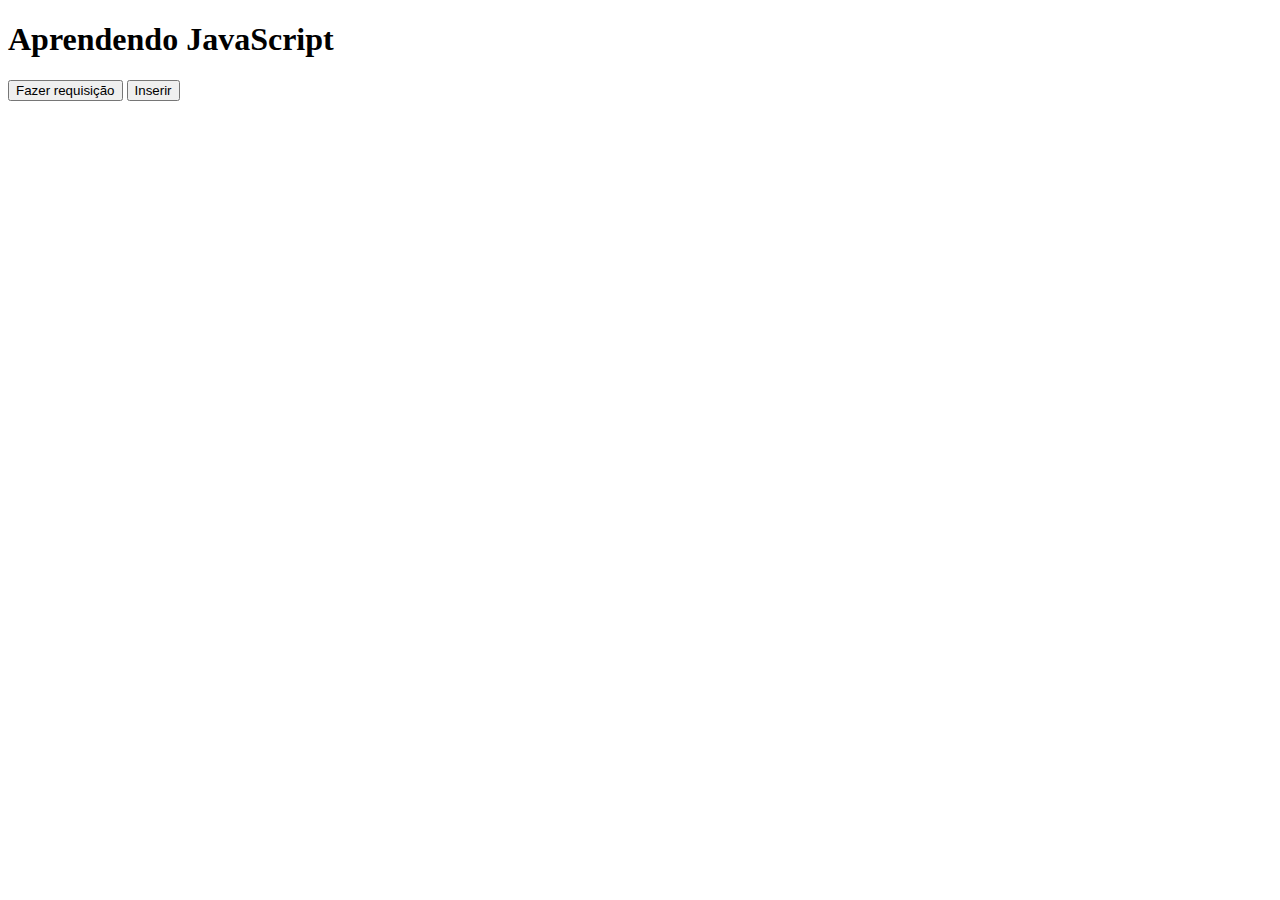
<file:  requisicoes/index.html>
<!DOCTYPE html>
<html lang="en">
<head>
    <meta charset="UTF-8">
    <meta http-equiv="X-UA-Compatible" content="IE=edge">
    <meta name="viewport" content="width=device-width, initial-scale=1.0">
    <link rel="stylesheet" href="./">
    <title>Document</title>
</head>
<body>
        <h1>Aprendendo JavaScript</h1>
        <button class="botao">Fazer requisição</button>
        <button id="inserir">Inserir</button>
        <script src="./script.js"></script>
</body>
</html>
</file>
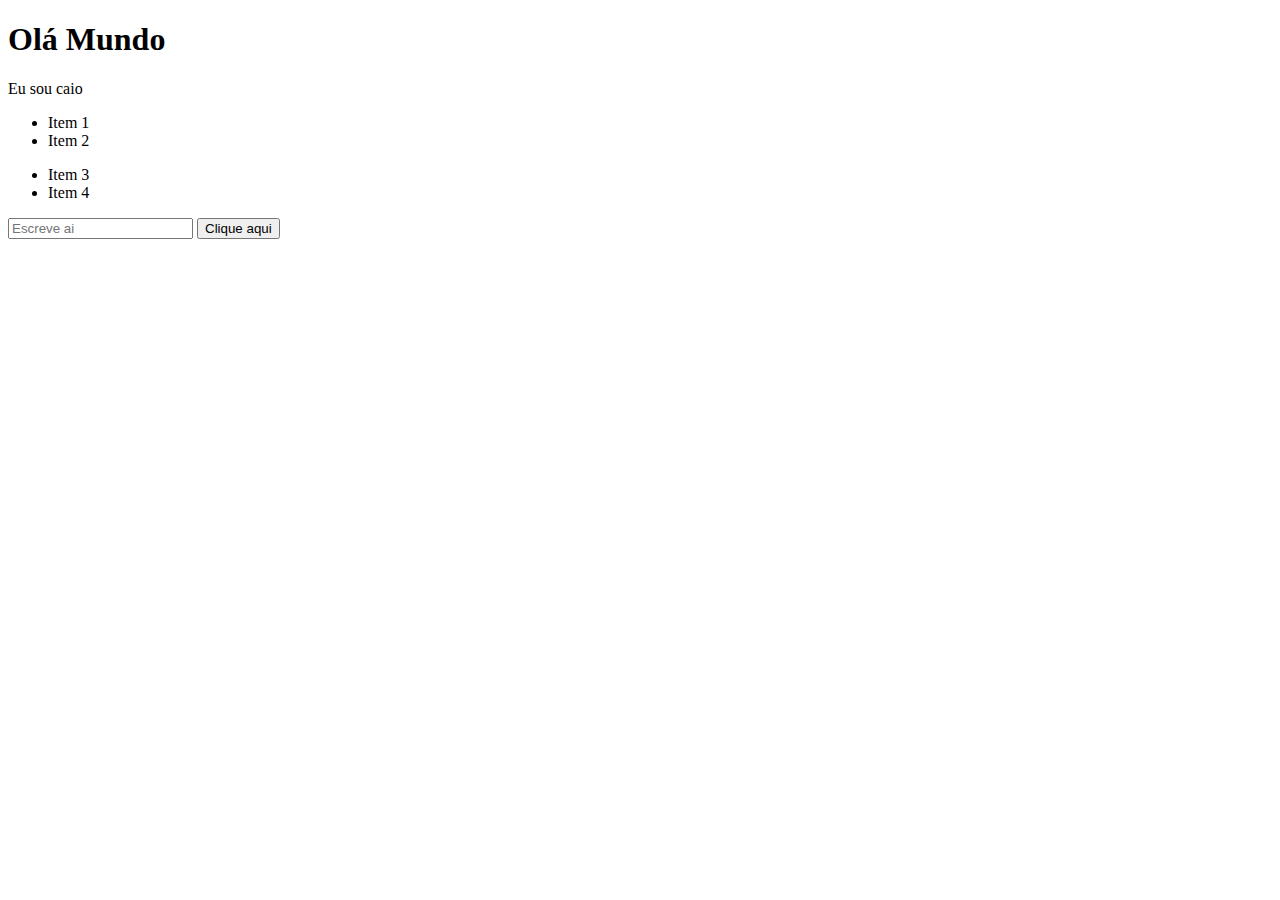
<file: eventos_manipulacaoDOM/index.html>
<!DOCTYPE html>
<html lang="en">

<head>
    <meta charset="UTF-8">
    <meta http-equiv="X-UA-Compatible" content="IE=edge">
    <meta name="viewport" content="width=device-width, initial-scale=1.0">
    <title>Document</title>
</head>

<body>

    <!-- Nesse arquivo foi usado de exemplo para os eventos de clique -->

    <h1>Olá Mundo</h1>
    <div id="caio">Eu sou caio</div>
    <div id="teste1">
        <ul>
            <li>Item 1</li>
            <li>Item 2</li>
        </ul>
    </div>
    <div class="teste2">
        <ul>
            <li>Item 3</li>
            <li>Item 4</li>
        </ul>
    </div>
    <input type="password" placeholder="Escreve ai" name="teste" class="input">
    <button class="botao azul verde" onclick="clique3()">Clique aqui</button>
    
    <script src="./script.js"></script>
</body>

</html>
</file>
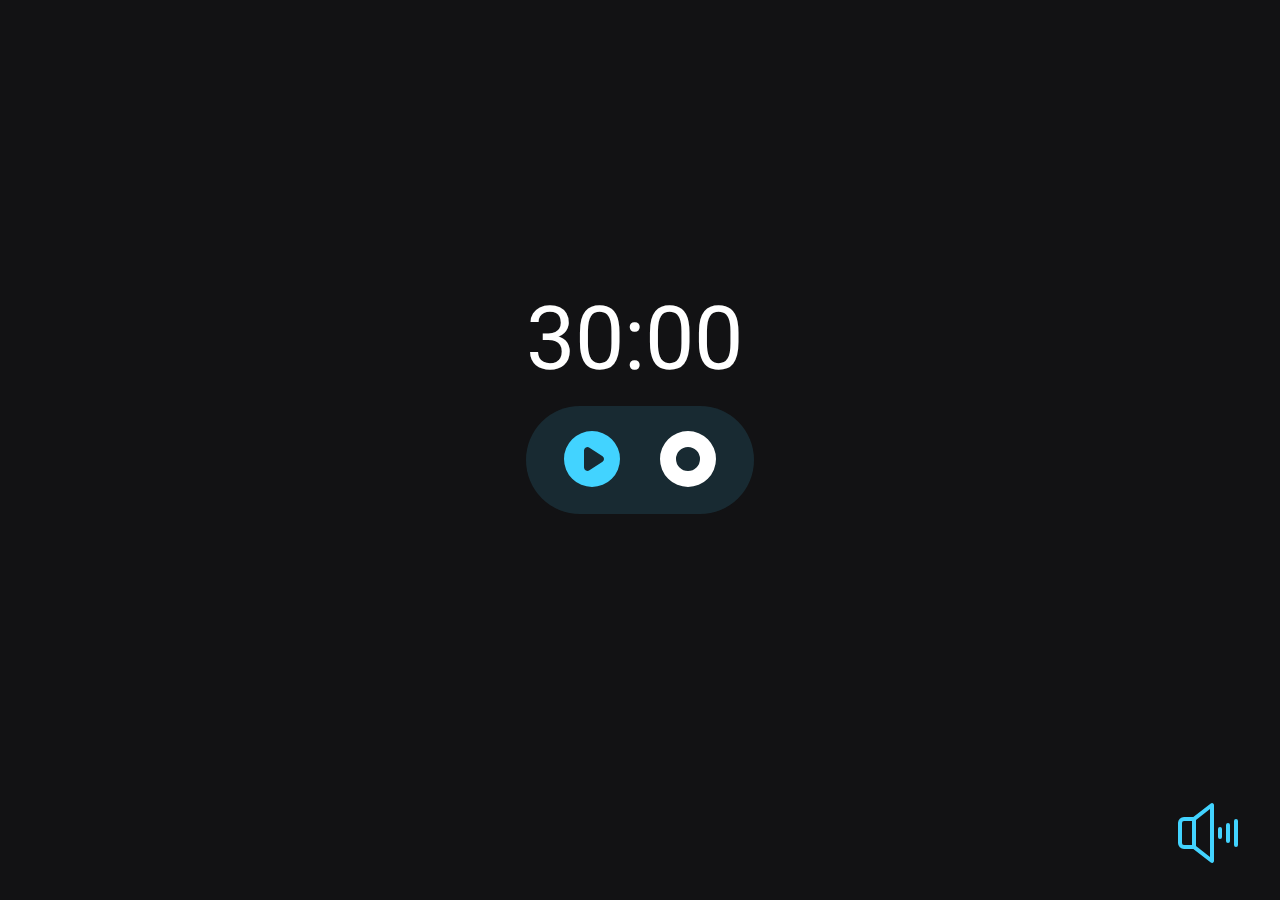
<file: focusTimer/index.html>
<!DOCTYPE html>
<html lang="en">

<head>
    <meta charset="UTF-8">
    <meta name="viewport" content="width=device-width, initial-scale=1.0">
    <link rel="preconnect" href="https://fonts.googleapis.com">
    <link rel="preconnect" href="https://fonts.gstatic.com" crossorigin>
    <link href="https://fonts.googleapis.com/css2?family=Roboto:wght@700&display=swap" rel="stylesheet">
    <link rel="stylesheet" href="style.css">
    <title>FocusTimer</title>
</head>

<body>
    <main>
        <div id="timer">
            <span class="minutes">30</span>
            <span>:</span>
            <span class="seconds">00</span>
        </div>

        <div id="controls">
            <button class="play">
                <svg xmlns="http://www.w3.org/2000/svg" width="64" height="64" viewBox="0 0 64 64">
                    <path
                        d="M32 4a28 28 0 1 0 28 28A28 28 0 0 0 32 4zm10.55 30.69-13.1 8.66A3.51 3.51 0 0 1 24 40.42V23.58a3.51 3.51 0 0 1 5.45-2.93l13.11 8.66a3.23 3.23 0 0 1-.01 5.38z"
                        fill:"#0072ff" data-name="Layer 2" />
                </svg>
            </button>
            <button class="pause hide">
                <svg xmlns="http://www.w3.org/2000/svg" width="64" height="64" viewBox="0 0 64 64">
                    <path
                        d="M32 4a28 28 0 1 0 28 28A28 28 0 0 0 32 4zm-2 38.24A1.76 1.76 0 0 1 28.24 44h-4.48A1.76 1.76 0 0 1 22 42.24V21.76A1.76 1.76 0 0 1 23.76 20h4.49A1.76 1.76 0 0 1 30 21.76zm12 0A1.76 1.76 0 0 1 40.24 44h-4.48A1.76 1.76 0 0 1 34 42.24V21.76A1.76 1.76 0 0 1 35.76 20h4.49A1.76 1.76 0 0 1 42 21.76z"
                        fill:"#0072ff" data-name="Layer 2" />
                </svg>
            </button>
            <button class="stop hide">
                <svg xmlns="http://www.w3.org/2000/svg" width="64" height="64" viewBox="0 0 64 64">
                    <path
                        d="M32 4a28 28 0 1 0 28 28A28 28 0 0 0 32 4zm12 33.42A6.58 6.58 0 0 1 37.41 44H26.59A6.58 6.58 0 0 1 20 37.42V26.6a6.58 6.58 0 0 1 6.59-6.6h10.82A6.58 6.58 0 0 1 44 26.6z"
                        fill:"#0072ff" data-name="Layer 2" />
                </svg>
                
            </button>
            <button class="set">
                <svg xmlns="http://www.w3.org/2000/svg" width="64" height="64" viewBox="0 0 64 64">
                    <path d="M32 4a28 28 0 1 0 28 28A28 28 0 0 0 32 4zm0 40a12 12 0 1 1 12-12 12 12 0 0 1-12 12z"
                        fill:"#0072ff" data-name="Layer 2" />
                </svg>
            </button>
        </div>
    </main>

    <footer>
        <button class="sound-on">
            <svg xmlns="http://www.w3.org/2000/svg" width="64" height="64" viewBox="0 0 32 32">
                <g data-name="sound high android app aplication phone">
                    <path
                        d="M22 13a1 1 0 0 0-1 1v4a1 1 0 0 0 2 0v-4a1 1 0 0 0-1-1zM26 11a1 1 0 0 0-1 1v8a1 1 0 0 0 2 0v-8a1 1 0 0 0-1-1zM30 9a1 1 0 0 0-1 1v12a1 1 0 0 0 2 0V10a1 1 0 0 0-1-1zM17.39 1.21 8.66 8H4a3 3 0 0 0-3 3v10a3 3 0 0 0 3 3h4.66l8.73 6.79A1 1 0 0 0 19 30V2a1 1 0 0 0-1.61-.79zM3 21V11a1 1 0 0 1 1-1h4v12H4a1 1 0 0 1-1-1zm14 7-7-5.44v-13L17 4z" />
                </g>
            </svg>
        </button>
        <button class="sound-off hide">
            <svg xmlns="http://www.w3.org/2000/svg" width="64" height="64" viewBox="0 0 24 24">
                <g data-name="no sound">
                    <path
                        d="M11.46 3c-1 0-1 .13-6.76 4H1a1 1 0 0 0-1 1v8a1 1 0 0 0 1 1h3.7l5.36 3.57A2.54 2.54 0 0 0 14 18.46V5.54A2.54 2.54 0 0 0 11.46 3zM2 9h2v6H2zm10 9.46a.55.55 0 0 1-.83.45L6 15.46V8.54l5.17-3.45a.55.55 0 0 1 .83.45zM21.41 12l2.3-2.29a1 1 0 0 0-1.42-1.42L20 10.59l-2.29-2.3a1 1 0 0 0-1.42 1.42l2.3 2.29-2.3 2.29a1 1 0 0 0 1.42 1.42l2.29-2.3 2.29 2.3a1 1 0 0 0 1.42-1.42z" />
                </g>
            </svg>
        </button>
    </footer>
    <script src="js/index.js" type="module"></script>
</body>

</html>
</file>
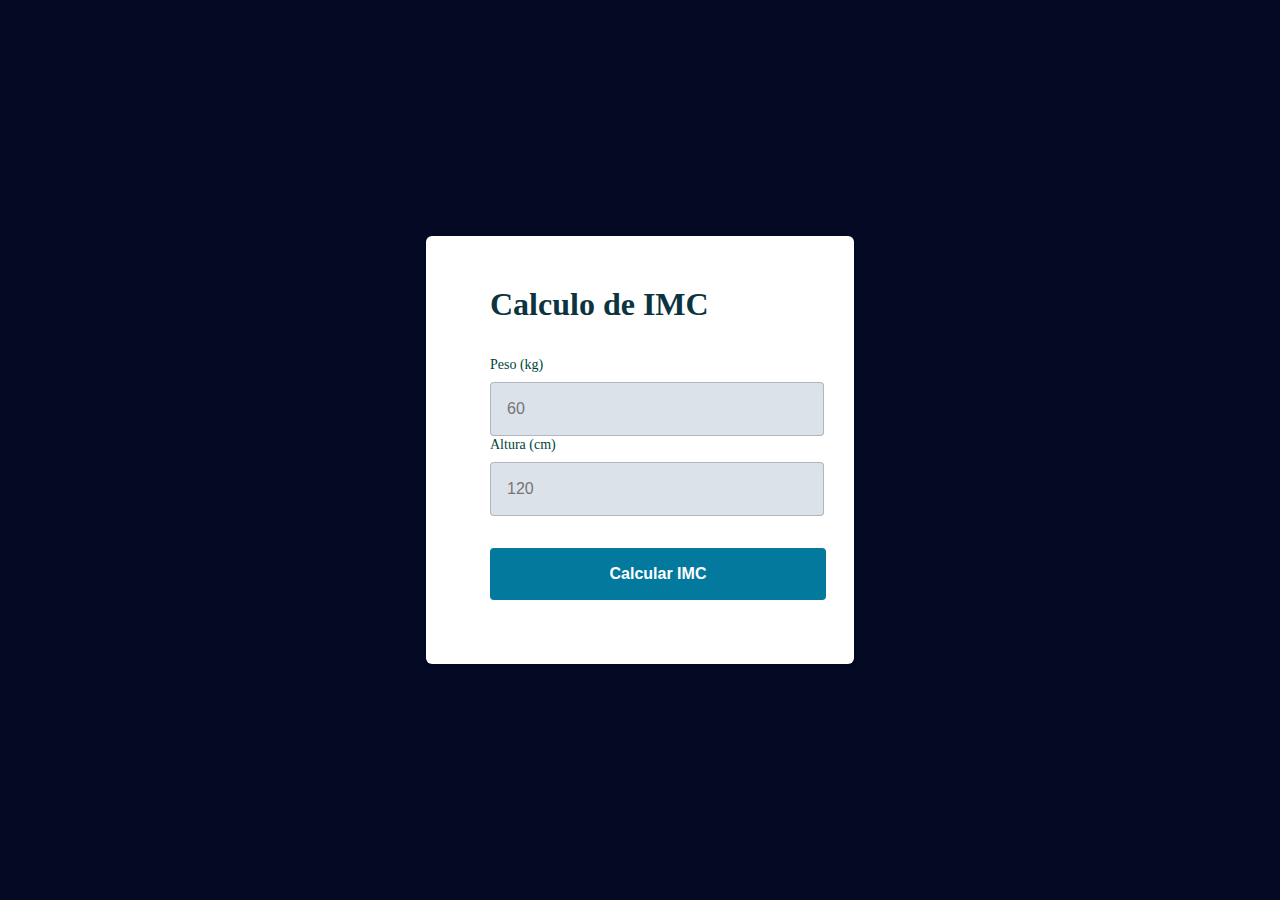
<file: imc/index.html>
<!DOCTYPE html>
<html lang="en">

<head>
  <link rel="preconnect" href="https://fonts.googleapis.com" />
  <link rel="preconnect" href="https://fonts.gstatic.com" crossorigin />
  <link href="https://fonts.googleapis.com/css2?family=Roboto:wght@400;700&display=swap" rel="stylesheet" />
  <meta charset="UTF-8" />
  <meta name="viewport" content="width=device-width, initial-scale=1.0" />
  <link rel="stylesheet" href="./style.css" />
  <script src="./script.js" defer type="module"></script>
  <title>Calculo de IMC</title>
</head>

<body>

  <div class="alert-erro">
    Digite somente numeros
  </div>

  <div class="container">
    <main class="card">
      <form>
        <h1 class="title">Calculo de IMC</h1>
        <div class="input-wrapper">
          <label for="weight">Peso (kg)</label>
          <input type="text" id="weight" placeholder="60" />

          <div class="input-wrapper">
            <label for="height">Altura (cm)</label>
            <input type="text" id="height" placeholder="120" />
          </div>

          <button type="submit">Calcular IMC</button>
          </for m>
    </main>
  </div>

  <div class="modal-wrapper">
    <div class="modal card">
      <h2 class="title"> 
        <button class="close">X</button> 
        <span>Seu IMC e de 28</span>
      </h2>
    </div>
  </div>
</body>

</html>
</file>
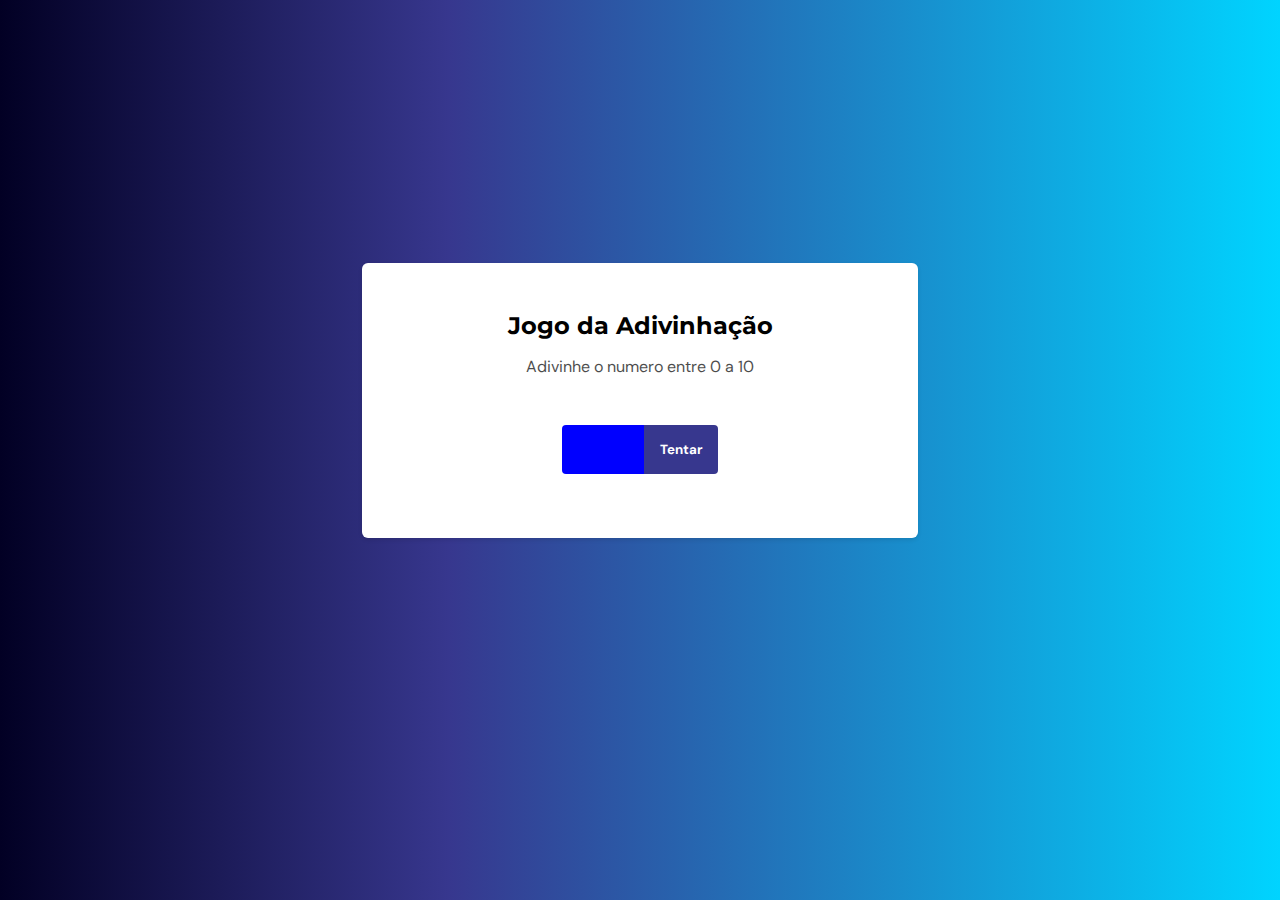
<file: jogoAdivinhacao/index.html>
<!DOCTYPE html>
<html lang="en">

<head>
    <link rel="preconnect" href="https://fonts.googleapis.com">
    <link rel="preconnect" href="https://fonts.gstatic.com" crossorigin>
    <link
        href="https://fonts.googleapis.com/css2?family=DM+Sans:opsz,wght@9..40,400;9..40,700&family=Montserrat:wght@400;600&display=swap"
        rel="stylesheet">
    <meta charset="UTF-8">
    <meta http-equiv="X-UA-Compatible" content="IE=edge">
    <meta name="viewport" content="width=device-width, initial-scale=1.0">
    <link rel="stylesheet" href="style.css">
    <title>Jogo de Adivinhação </title>
</head>

<body>
    <main>

        <div class="screen1">
            <h1>Jogo da Adivinhação</h1>

            <p>Adivinhe o numero entre 0 a 10</p>

            <form>
                <input type="number" id="number">
                <button id="button1">Tentar</button>
            </form>
        </div>

        <div class="screen2 hide">
            <h2 class="resultado">Acertou em 3 tentarivas</h2>
            <button id="volta">Jogar novamente</button>
        </div>

    </main>

    <script src="./script.js"></script>

</body>

</html>
</file>
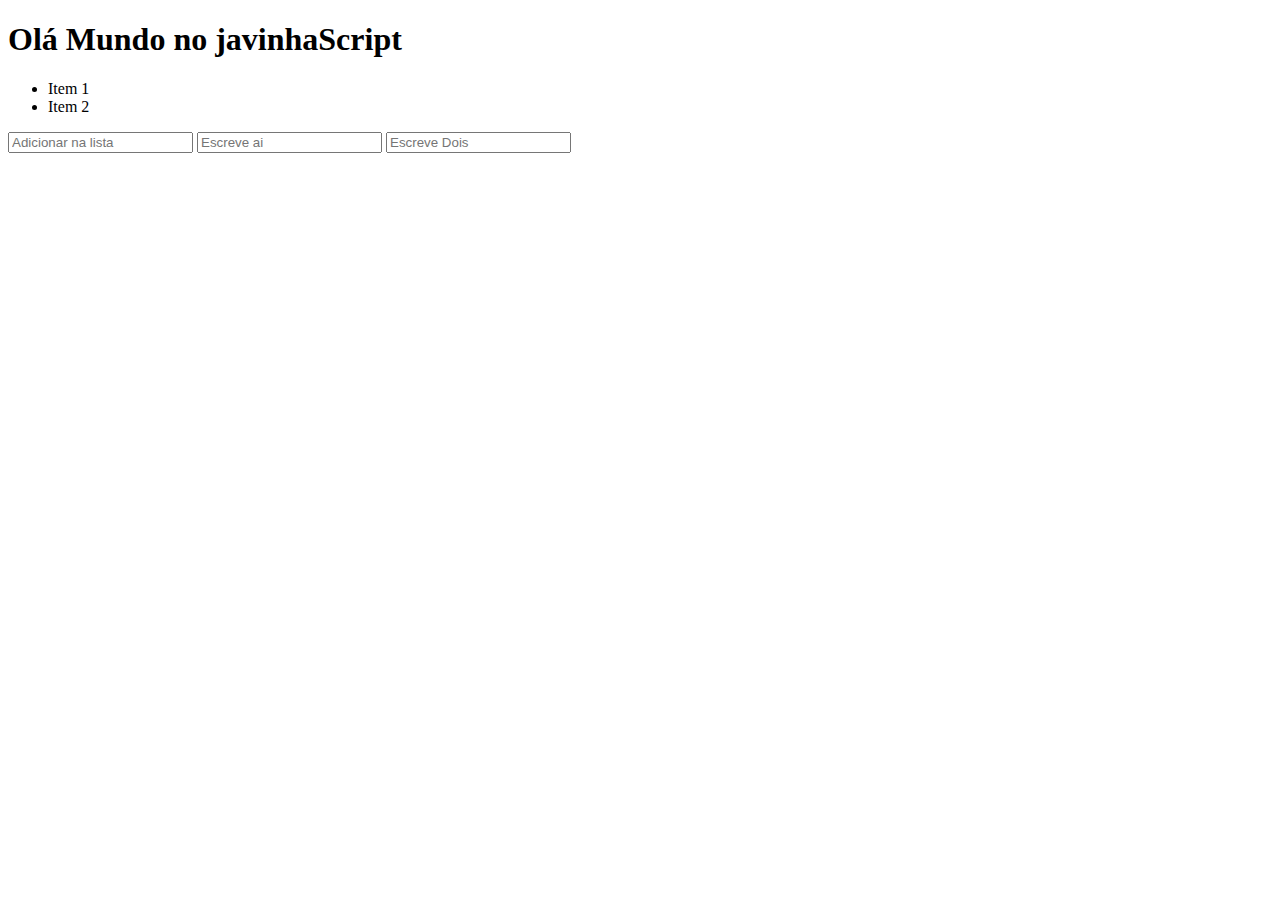
<file: eventos_manipulacaoDOM/index2.html>
<!DOCTYPE html>
<html lang="en">

<head>
    <meta charset="UTF-8">
    <meta http-equiv="X-UA-Compatible" content="IE=edge">
    <meta name="viewport" content="width=device-width, initial-scale=1.0">
    <title>Document</title>
</head>

<body>

    <!-- Nesse arquivo foi usado de exemplo para os eventos do teclado -->

    <h1>Olá Mundo no javinhaScript</h1>

    <ul class="lista">
        <li>Item 1</li>
        <li>Item 2</li>
    </ul>
    </div>
    <input type="text" class="list" placeholder="Adicionar na lista">
    <input type="text" placeholder="Escreve ai" onkeydown="apertou()" onkeypress="segurou()" onkeyup="soltou()">
    <input type="text" placeholder="Escreve Dois" class="escreve2">
    <script src="./script2.js"></script>
</body>

</html>
</file>
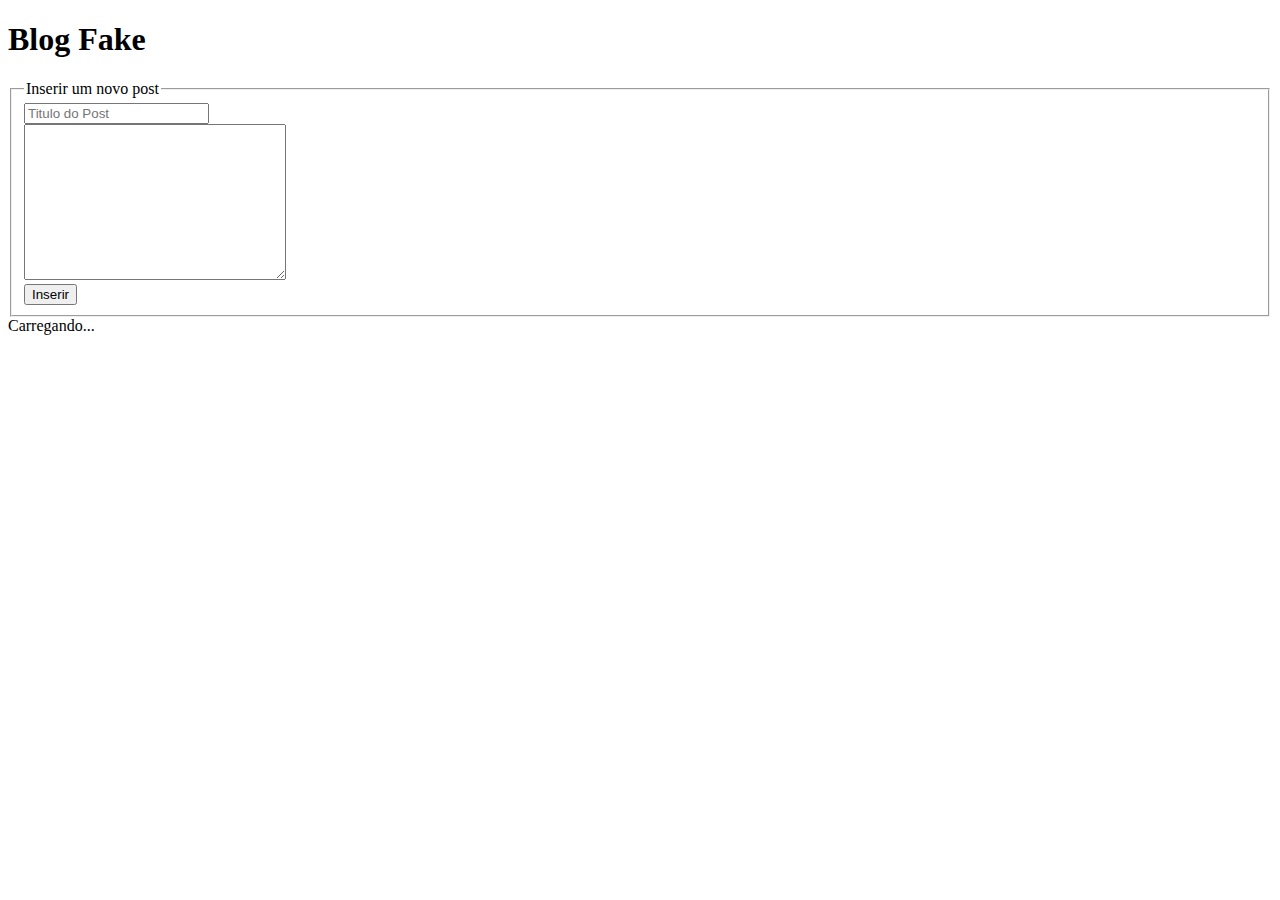
<file: projetos/index2.html>
<!DOCTYPE html>
<html lang="en">
<head>
    <meta charset="UTF-8">
    <meta http-equiv="X-UA-Compatible" content="IE=edge">
    <meta name="viewport" content="width=device-width, initial-scale=1.0">
    <link rel="stylesheet" href="./">
    <title>Document</title>
</head>
<body>
        <h1>Blog Fake</h1>
        <fieldset>
            <legend>Inserir um novo post</legend>
            <div>
                <input id="titleField" type="text" placeholder="Titulo do Post">
            </div>
            <div>
                <textarea name="" id="bodyField" cols="30" rows="10"></textarea>
            </div>
            <div>
                <button id="inserirField">Inserir</button>
            </div>
        </fieldset>

        <div class="posts"></div>
        
        <script src="./assets/js/scrip2.js"></script>
</body>
</html>
</file>
<file: focusTimer/style.css>
* {
  margin: 0;
  padding: 0;
  box-sizing: border-box;
}

:root {
  --bg-color: #121214;
  --base-color: 194;
  --text-color: #fff;
  --bg-primary-light: hsla(var(--base-color), 100%, 63%, 0.13);
  --primary-color: hsl(var(--base-color), 100%, 63%);
  font-size: 62.5%;
}

.hide {
  display: none;
}

.play svg path,
.pause svg path,
.sound-on svg path {
  fill: var(--primary-color);
}

.set svg path,
.stop svg path {
  fill: #fff;
}
button svg {
  width: clamp(3.2rem, 2rem + 12vw, 6.4rem);
}

button {
  background-color: transparent;
  border: none;
  cursor: pointer;
}

body {
  background-color: var(--bg-color);
  color: var(--text-color);
  font-family: "Roboto", sans-serif;
  display: grid;
  min-height: 100vh;
}

main {
  justify-self: center;
  align-self: flex-end;
}

#timer {
  font-size: clamp(4rem, 4rem + 10vw, 8.8rem);
  display: flex;
  margin-bottom: 1.6rem;
}

#controls {
  background-color: var(--bg-primary-light);
  display: flex;
  align-items: center;
  justify-content: center;
  border-radius: 999px;
  gap: 3.2rem;
  /* clamp e uma função do css para texto mas também serve para ajuste de largura também
    e um outra opção para responsividade sendo os parametros passados as larguras
    (minima, ideial, maxima) */
  width: clamp(10rem, 10rem + 30vw, 22.8rem);
  height: clamp(8rem, 5rem + 30vw, 10.8rem);
}

footer {
  align-self: flex-end;
  justify-self: end;
  padding: 0 4rem 3.2rem 0;
}
</file>
<file: imc/style.css>
* {
  margin: 0;
  padding: 0;
  box-sizing: 0;
}

:root {
  font-size: 62.5%;
  /*
    ?Propriedades personalizadas ou variaveis css
    Basicamente e uma variavel que vc usar em vez de colocar a cor/atributo em 
    algum elemento no css, isso ajuda em grandes projetos que vc vai usar um cor/atributo
    varias vezes em varios contexto, sem precisar ficar repetindo as coisa só usar a variavel
    ficando mais facil para fazer manutenção também por gera um efeito cascata caso aja alguma 
    mudança
  */
  --tt-heading: #0c3440;
  --tt-label: #00453a;
  --tt-input: #212529;
  --ot-input: #02799d;
  --bd-input: rgba(73, 80, 87, 0.3);
  --bg-input: #dce2e9;
  --tt-placeholder: rgba(73, 80, 87, 0.5);
  --tt-button: white;
  --bg-button: #02799d;
  --bg-button-hover: #015f7b;
  --bg-error: #f03e3e;
  --tt-erro: white;
}

body {
  background-color: #040924;
  font-family: "Roboto" sans-serif;
}

body,
input,
button {
  font-size: 1.6rem;
  line-height: 2rem;
}

.container {
  height: 100vh;
  display: grid;
  place-content: center;
}

.card {
  background: #fff;
  padding: 4.8rem 6.4rem 6.4rem;
  max-width: 42.8rem;
  margin-inline: auto;
  box-shadow: 0 0.2rem 0.4rem rgba(0, 0, 0, 0.1);
  border-radius: 0.6rem;
}

.title {
  font-size: 3.2rem;
  line-height: 4rem;
  color: var(--tt-heading);
}

form h1 {
  margin-bottom: 3.2rem;
}

form label {
  font-size: 1.4rem;
  line-height: 1.8rem;
  color: var(--tt-label);
  margin-bottom: 0.8rem;
  display: block;
}

form input {
  width: 100%;
  border: 1px solid var(--bd-input);
  background: var(--bg-input);
  padding: 1.6rem;
  border-radius: 0.4rem;
}

form input:focus {
  outline: 2px solid var(--ot-input);
}

.input-wrapper + .input-wrapper {
  margin-top: 1.6rem;
}

form button {
  margin-top: 3.2rem;
  padding: 1.6rem;
  width: 112%;

  border-radius: 0.4rem;
  border: none;
  background-color: var(--bg-button);
  color: var(--tt-button);

  display: flex;
  align-items: center;
  justify-content: center;

  font-weight: bold;
  cursor: pointer;
  transition: backgroud 0.3s;
}

form button:hover {
  background-color: var(--bg-button-hover);
}

form {
  width: 30rem;
}

/* !Modal */
.modal-wrapper.open {
  opacity: 1;
  visibility: visible;
}
.modal-wrapper {
  position: absolute;
  inset: 0;
  background: rgba(0, 0, 0, 0.7);
  display: grid;
  place-content: center;

  opacity: 0;
  visibility: hidden;
}

.modal {
  position: relative;
}
.modal button {
  background: none;
  border: none;
  position: absolute;
  top: 1.6rem;
  right: 1.6rem;
  cursor: pointer;
}
.modal button:hover {
  transform: scale(1.1);
}

/* !Alert erro */

.alert-erro.open {
  opacity: 1;
  visibility: visible;
  transform: translateY(0);
}

.alert-erro {
  position: absolute;
  font-weight: bold;
  background-color: var(--bg-error);
  color: var(--tt-erro);
  top: 0;
  right: 0;
  left: 0;
  text-align: center;
  padding: 0 0.8rem;
  opacity: 0;
  visibility: hidden;
  transform: translateY(-30px);
  transition: transform .7s;
}
</file>
<file: jogoAdivinhacao/style.css>
*{
    margin: 0;
    padding: 0;
    box-sizing: 0;
}

:root {
    font-size: 62.5%;

}


body {
    background: rgb(2, 0, 36);
    background: linear-gradient(90deg, rgba(2, 0, 36, 1) 0%, rgba(55, 55, 142, 1) 35%, rgba(0, 212, 255, 1) 100%);
    font-size: 1.6rem;
    display: grid;
    height: 100vh;
    place-items: center;
}

button {
    background-color: rgba(55, 55, 142, 1);
    color: #fff;
    font-weight: bold;
    border-radius: 0 .4rem .4rem 0;
    cursor: pointer;
    transition: background .3s;
}

button:hover {
    background-color: rgb(40, 40, 102);
}


.hide {
    display: none;
}
/* Screen1 */
main {
    background: #fff;
    box-shadow: 0 .2rem .4rem rgba(0, 0, 0, 0.1);
    border-radius: .6rem;
    padding: 4.8rem 6.4rem 6.4rem;
    width: min(42.8rem, 90%);
    margin: 0 auto;
    margin-top: -10rem;
    text-align: center;
}
body,button, input {
    font-family: "DM Sans", sans-serif;
}

h1{
    font-family: "Montserrat", sans-serif;
    font-size: 2.4rem;
    margin-bottom: 1.6rem;
}

p {
    opacity: .7;
}

form{
    margin-top: 4.8rem;
    display: flex;
    justify-content: center;
}

input {
    background-color: blue;
    width: 5rem;
    border-radius: .4rem 0 0 .4rem;
}


input, button {
    border: none;
    padding: 1.6rem;
}

/* Screen2 */

h2 {
    font-weight: normal;
    font-size: 2.4rem;
    margin-bottom: 3.3rem;
}

.screen2 button {
    border-radius: .4rem;
}
</file>
